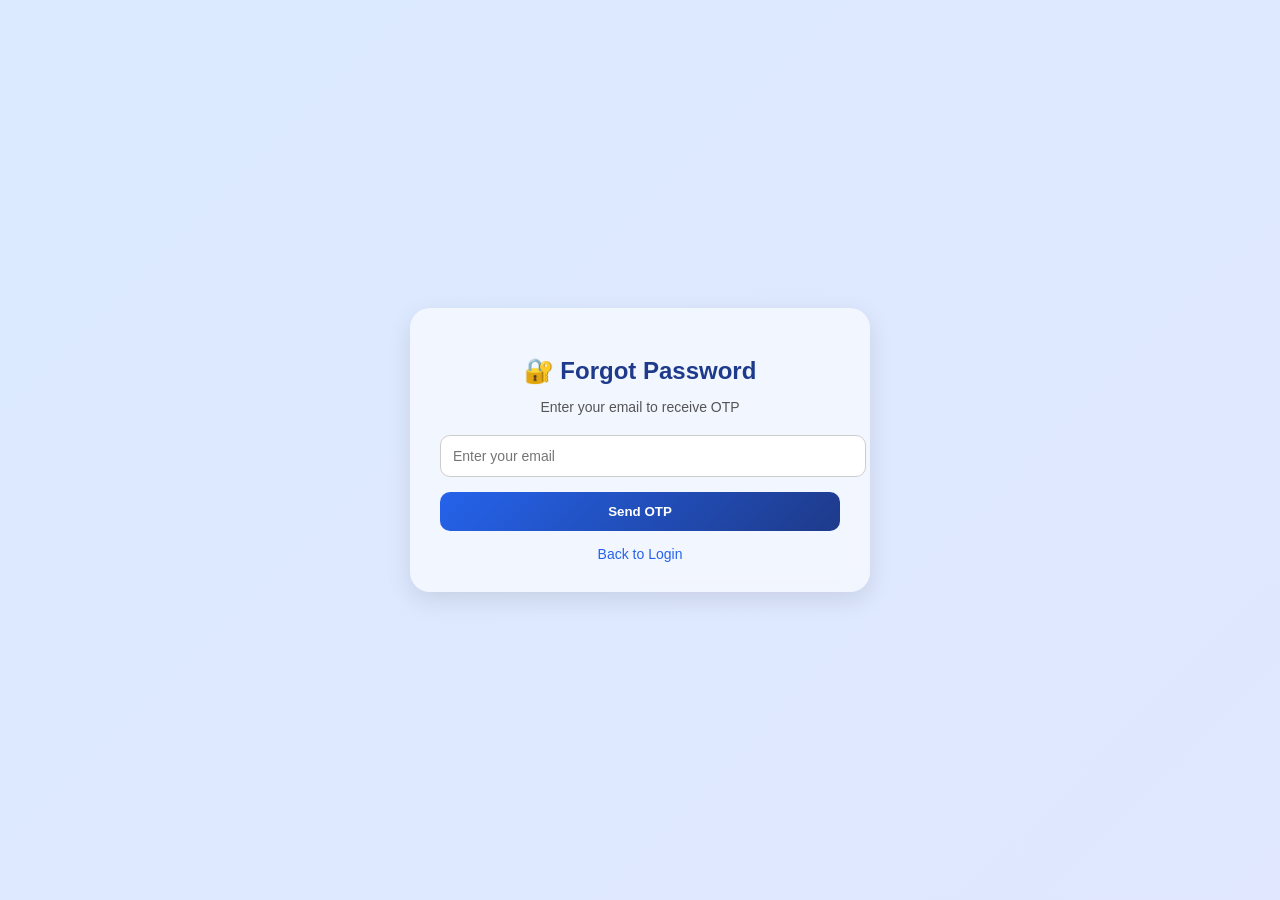
<file: app/templates/auth/forgot.html>
<!DOCTYPE html>
<html lang="en">
<head>
<meta charset="UTF-8">
<meta name="viewport" content="width=device-width, initial-scale=1.0">
<title>Forgot Password</title>

<style>
/* Background */
body {
    margin: 0;
    height: 100vh;
    font-family: 'Segoe UI', sans-serif;
    background: linear-gradient(135deg, #dbeafe, #e0e7ff);
    display: flex;
    justify-content: center;
    align-items: center;
}

/* Glass Card */
.auth-card {
    width: 100%;
    max-width: 400px;
    padding: 30px;
    border-radius: 20px;
    background: rgba(255, 255, 255, 0.6);
    backdrop-filter: blur(12px);
    box-shadow: 0 8px 25px rgba(0,0,0,0.1);
    text-align: center;
}

/* Heading */
.auth-card h2 {
    margin-bottom: 10px;
    color: #1e3a8a;
}

.auth-card p {
    font-size: 14px;
    color: #555;
    margin-bottom: 20px;
}

/* Input */
input {
    width: 100%;
    padding: 12px;
    border-radius: 10px;
    border: 1px solid #ccc;
    margin-bottom: 15px;
    outline: none;
    font-size: 14px;
}

/* Button */
button {
    width: 100%;
    padding: 12px;
    border: none;
    border-radius: 10px;
    background: linear-gradient(135deg, #2563eb, #1e3a8a);
    color: white;
    font-weight: 600;
    cursor: pointer;
    transition: 0.3s;
}

button:hover {
    opacity: 0.9;
}

/* Link */
a {
    display: block;
    margin-top: 15px;
    color: #2563eb;
    text-decoration: none;
    font-size: 14px;
}

a:hover {
    text-decoration: underline;
}
</style>

</head>
<body>

<div class="auth-card">
    <h2>🔐 Forgot Password</h2>
    <p>Enter your email to receive OTP</p>

    <form method="POST">
        <input type="email" name="email" placeholder="Enter your email" required>
        <button type="submit">Send OTP</button>
    </form>

    <a href="{{ url_for('auth.login') }}">Back to Login</a>
</div>

</body>
</html>
</file>
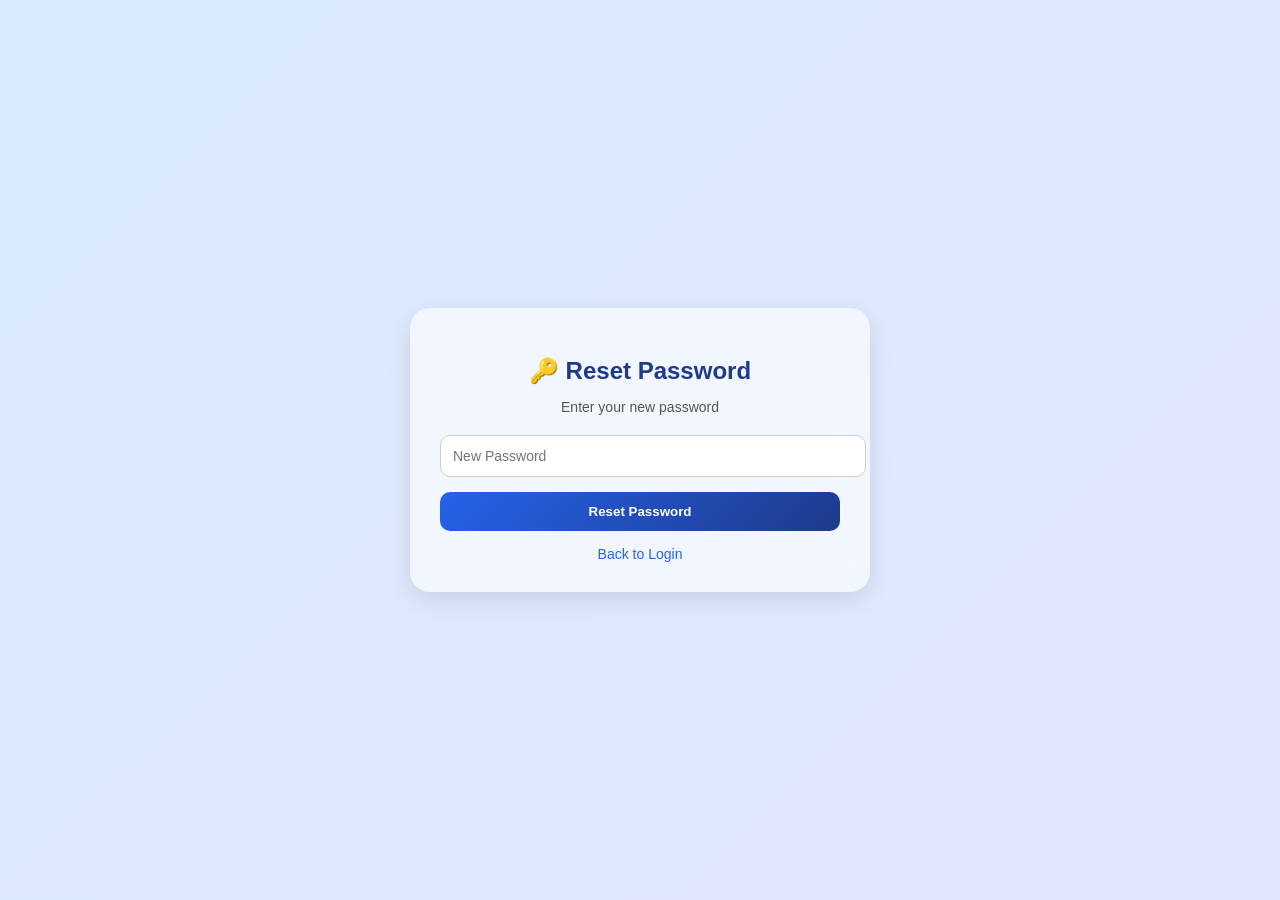
<file: app/templates/auth/reset_password.html>
<!DOCTYPE html>
<html lang="en">
<head>
<meta charset="UTF-8">
<meta name="viewport" content="width=device-width, initial-scale=1.0">
<title>Reset Password</title>

<style>
/* Background */
body {
    margin: 0;
    height: 100vh;
    font-family: 'Segoe UI', sans-serif;
    background: linear-gradient(135deg, #dbeafe, #e0e7ff);
    display: flex;
    justify-content: center;
    align-items: center;
}

/* Glass Card */
.auth-card {
    width: 100%;
    max-width: 400px;
    padding: 30px;
    border-radius: 20px;
    background: rgba(255, 255, 255, 0.6);
    backdrop-filter: blur(12px);
    box-shadow: 0 8px 25px rgba(0,0,0,0.1);
    text-align: center;
}

/* Heading */
.auth-card h2 {
    margin-bottom: 10px;
    color: #1e3a8a;
}

.auth-card p {
    font-size: 14px;
    color: #555;
    margin-bottom: 20px;
}

/* Input */
input {
    width: 100%;
    padding: 12px;
    border-radius: 10px;
    border: 1px solid #ccc;
    margin-bottom: 15px;
    outline: none;
    font-size: 14px;
}

/* Button */
button {
    width: 100%;
    padding: 12px;
    border: none;
    border-radius: 10px;
    background: linear-gradient(135deg, #2563eb, #1e3a8a);
    color: white;
    font-weight: 600;
    cursor: pointer;
    transition: 0.3s;
}

button:hover {
    opacity: 0.9;
}

/* Link */
a {
    display: block;
    margin-top: 15px;
    color: #2563eb;
    text-decoration: none;
    font-size: 14px;
}

a:hover {
    text-decoration: underline;
}
</style>

</head>
<body>

<div class="auth-card">
    <h2>🔑 Reset Password</h2>
    <p>Enter your new password</p>

    <form method="POST">
        <input type="password" name="password" placeholder="New Password" required>
        <button type="submit">Reset Password</button>
    </form>

    <a href="{{ url_for('auth.login') }}">Back to Login</a>
</div>

</body>
</html>
</file>
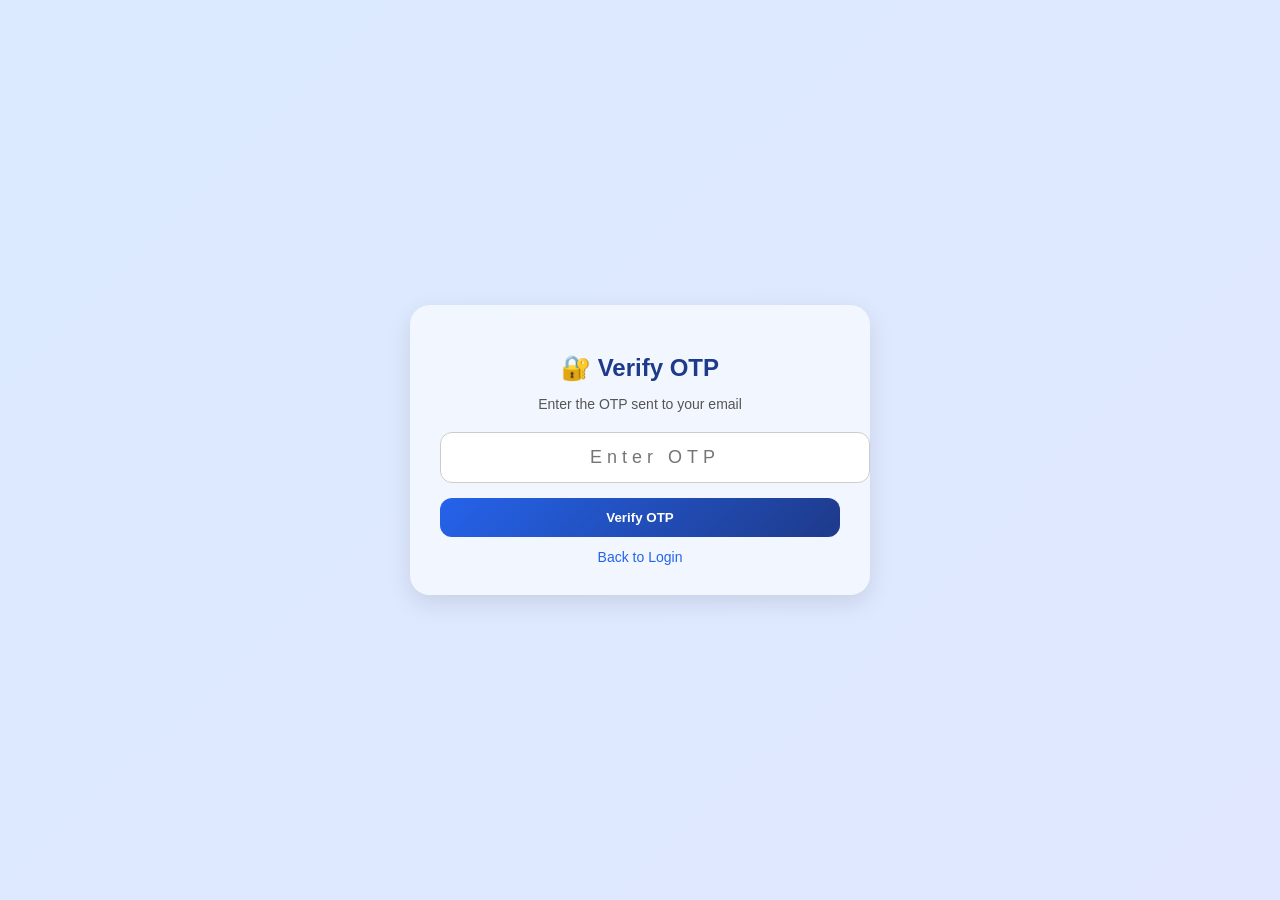
<file: app/templates/auth/verify_otp.html>
<!DOCTYPE html>
<html lang="en">
<head>
<meta charset="UTF-8">
<meta name="viewport" content="width=device-width, initial-scale=1.0">
<title>Verify OTP</title>

<style>
/* Background */
body {
    margin: 0;
    height: 100vh;
    font-family: 'Segoe UI', sans-serif;
    background: linear-gradient(135deg, #dbeafe, #e0e7ff);
    display: flex;
    justify-content: center;
    align-items: center;
}

/* Glass Card */
.auth-card {
    width: 100%;
    max-width: 400px;
    padding: 30px;
    border-radius: 20px;
    background: rgba(255, 255, 255, 0.6);
    backdrop-filter: blur(12px);
    box-shadow: 0 8px 25px rgba(0,0,0,0.1);
    text-align: center;
}

/* Heading */
.auth-card h2 {
    margin-bottom: 10px;
    color: #1e3a8a;
}

.auth-card p {
    font-size: 14px;
    color: #555;
    margin-bottom: 20px;
}

/* OTP Input */
input {
    width: 100%;
    padding: 14px;
    border-radius: 12px;
    border: 1px solid #ccc;
    margin-bottom: 15px;
    outline: none;
    font-size: 18px;
    text-align: center;
    letter-spacing: 5px;
}

/* Button */
button {
    width: 100%;
    padding: 12px;
    border: none;
    border-radius: 12px;
    background: linear-gradient(135deg, #2563eb, #1e3a8a);
    color: white;
    font-weight: 600;
    cursor: pointer;
    transition: 0.3s;
}

button:hover {
    opacity: 0.9;
}

/* Links */
a {
    display: block;
    margin-top: 12px;
    color: #2563eb;
    text-decoration: none;
    font-size: 14px;
}

a:hover {
    text-decoration: underline;
}
</style>

</head>
<body>

<div class="auth-card">
    <h2>🔐 Verify OTP</h2>
    <p>Enter the OTP sent to your email</p>

    <form method="POST">
        <input type="text" name="otp" placeholder="Enter OTP" maxlength="6" required>
        <button type="submit">Verify OTP</button>
    </form>

    <a href="{{ url_for('auth.login') }}">Back to Login</a>
</div>

</body>
</html>
</file>
